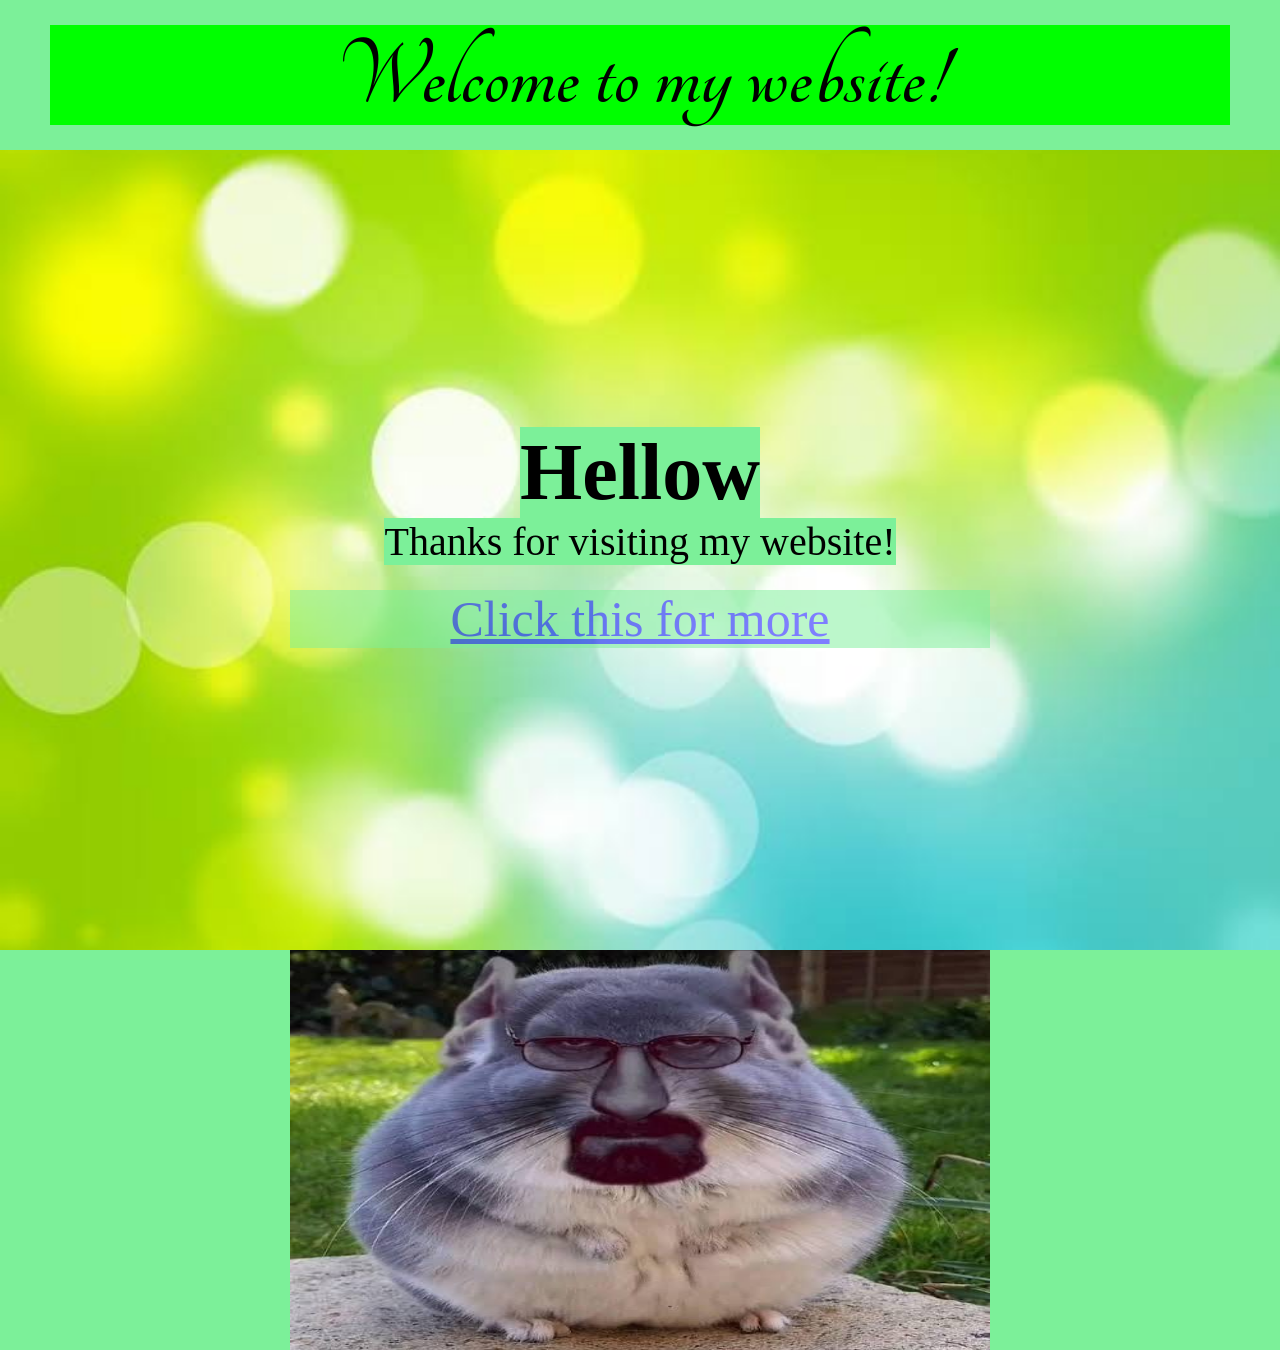
<file: index.html>
<head>
    <meta charset="UTF-8">
    <meta name="viewport" content="width=device-width, initial-scale=1.0">
    <title>Document</title>
    <link rel="stylesheet" href="style.css">

    <link rel="preconnect" href="https://fonts.googleapis.com">
    <link rel="preconnect" href="https://fonts.gstatic.com" crossorigin>
    <link href="https://fonts.googleapis.com/css2?family=Tangerine:wght@400;700&display=swap" rel="stylesheet">

</head>
<body>
    
    <h1 class="hero"> Welcome to my website! </h1>

    <div class="backdrop">
        <h1>Hellow</h1>
        <p>Thanks for visiting my website!</p>
        <a href="nextPage.html" class="hero_landing_button">Click this for more</a>
    </div>

    <img src="chinchiller.jpg" alt="" width="700" height="400">

</body>
</html>
</file>
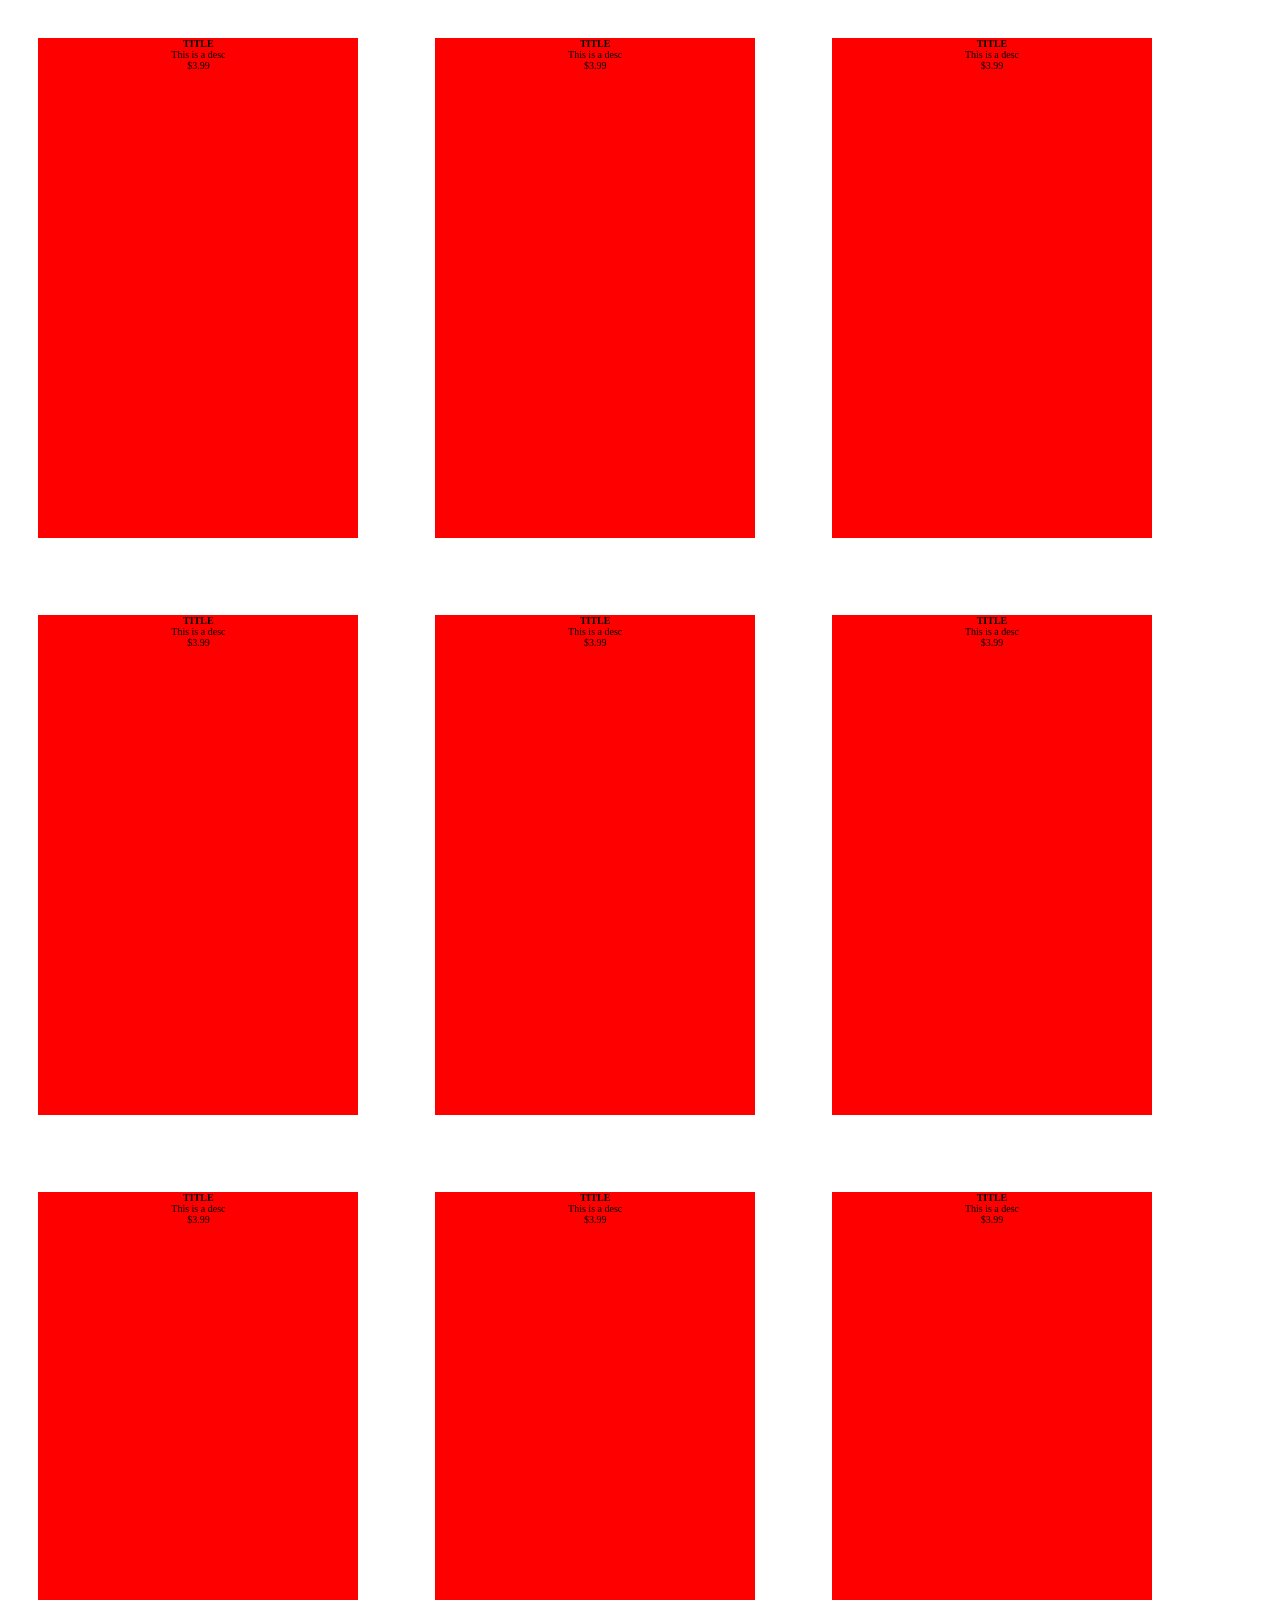
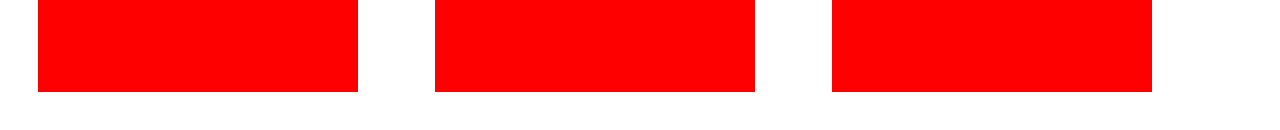
<file: Flexbox.html>
<html lang="en">
  <head>
    <meta charset="UTF-8">
    <meta name="viewport" content="width=device-width, initial-scale=1.0">
    <title>Document</title>
    <link rel="stylesheet" href="flexbox_test.css">
  </head>
  <body>
    <section class="container">
      <div class="box">
        <h2 class="title">TITLE</h2>
        <p class="desc">This is a desc</p>
        <p class="price">$3.99</p>
      </div>
      <div class="box">
        <h2 class="title">TITLE</h2>
        <p class="desc">This is a desc</p>
        <p class="price">$3.99</p>
      </div>
      <div class="box">
        <h2 class="title">TITLE</h2>
        <p class="desc">This is a desc</p>
        <p class="price">$3.99</p>
      </div>
      <div class="box">
        <h2 class="title">TITLE</h2>
        <p class="desc">This is a desc</p>
        <p class="price">$3.99</p>
      </div>
      <div class="box">
        <h2 class="title">TITLE</h2>
        <p class="desc">This is a desc</p>
        <p class="price">$3.99</p>
      </div>
      <div class="box">
        <h2 class="title">TITLE</h2>
        <p class="desc">This is a desc</p>
        <p class="price">$3.99</p>
      </div>
      <div class="box">
        <h2 class="title">TITLE</h2>
        <p class="desc">This is a desc</p>
        <p class="price">$3.99</p>
      </div>
      <div class="box">
        <h2 class="title">TITLE</h2>
        <p class="desc">This is a desc</p>
        <p class="price">$3.99</p>
      </div>
      <div class="box">
        <h2 class="title">TITLE</h2>
        <p class="desc">This is a desc</p>
        <p class="price">$3.99</p>
      </div>
    </section>
  </body>
</html>
</file>
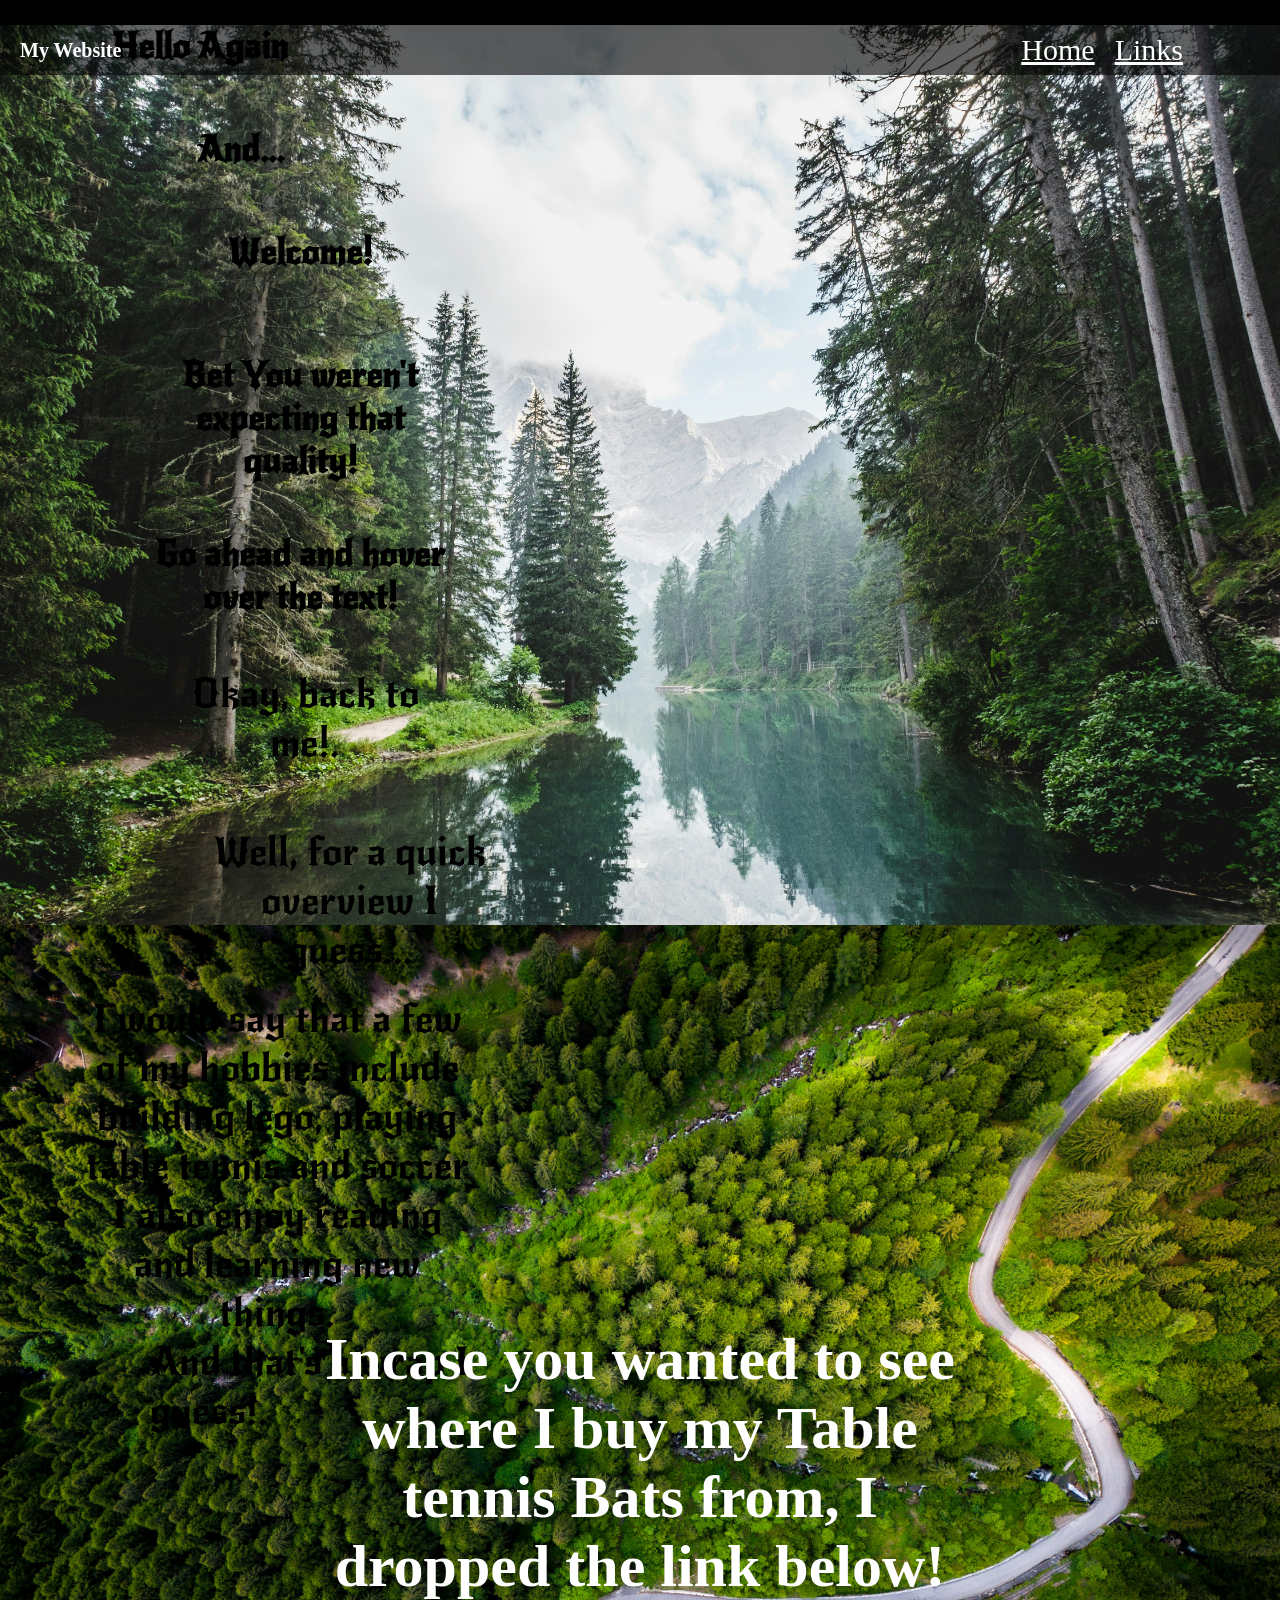
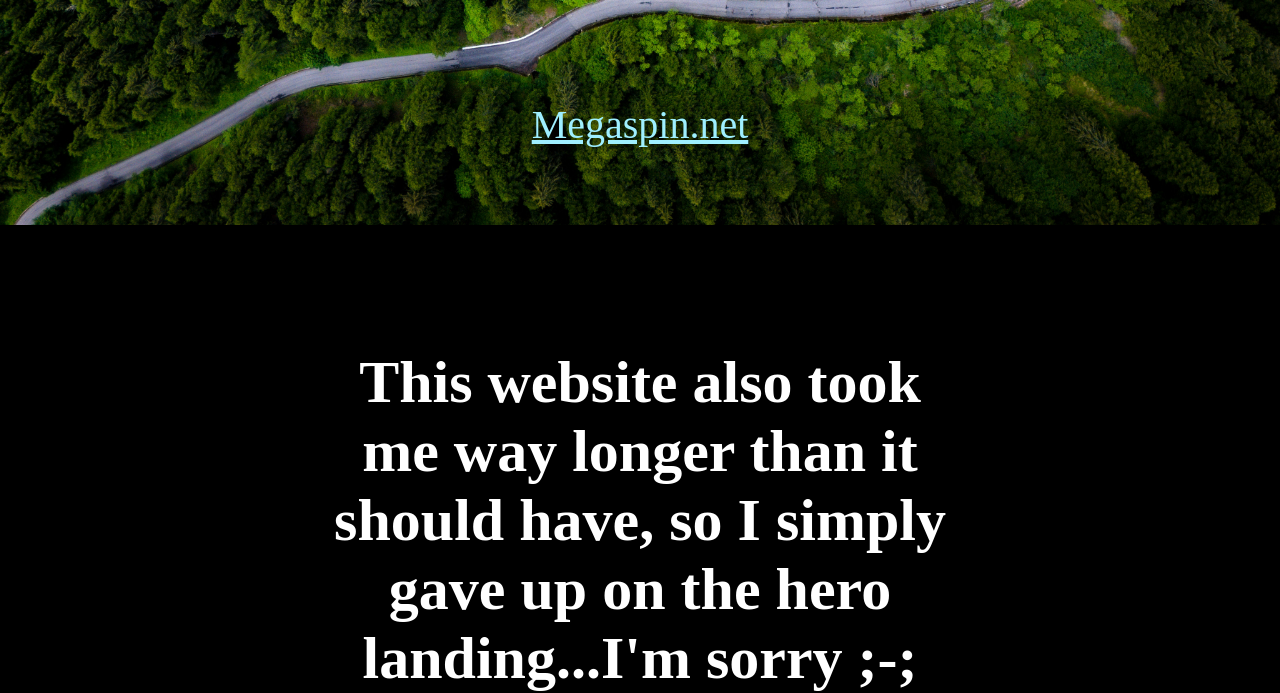
<file: nextPage.html>
<head>
    <meta charset="UTF-8">
    <meta name="viewport" content="width=device-width, initial-scale=1.0">
    <title>Document</title>
    <link rel="stylesheet" href="NewPage.css">

    <link rel="preconnect" href="https://fonts.googleapis.com">
    <link rel="preconnect" href="https://fonts.gstatic.com" crossorigin>
    <link href="https://fonts.googleapis.com/css2?family=New+Rocker&display=swap" rel="stylesheet">
</head>

<body>  
    <nav class="NavigationBar">
        <h1 class="logo">My Website</h1>
        <ul class="nav-links">
            <li><a href="#first">Home</a></li>
            <li><a href="#second">Links</a></li>
        </ul>
    </nav>



    <section class="first" id="first">
        <div class="hero">
            <h1 class="zero"> Hello Again </h1>
            <h1 class="one">And...</h1>
            <h1 class="two">Welcome!</h1>
            <h1 class="three">Bet You weren't expecting that quality!</h1>
            <h1 class="four">Go ahead and hover over the text!</h1>
            <p class="five">Okay, back to me!.</p>
            <p class="six">Well, for a quick overview I guess... </p>
            <p class="seven">I would say that a few of my hobbies include building lego, playing table tennis and soccer</p>
            <p class="eight">I also enjoy reading and learning new things.</p>
            <p class="nine">And that's a wrap I guess!.</p>
        </div>
    </section>



    <section class="second" id="second">
        <h1 class="I">Incase you wanted to see where I buy my Table tennis Bats from, I dropped the link below! </h1>
        <a href="https://www.megaspin.net/?srsltid=AYCX9vJ4Yweta0Srkhu-YrWAAJAaj_xX2Gi4s2iGTpbg7mQopLFgS8NP" class="II">Megaspin.net</a>
        <h2 class="III">This website also took me way longer than it should have, so I simply gave up on the hero landing...I'm sorry ;-;</h2>
    </section>
</body>
</file>
<file: style.css>
html,
body,
* {
    font-size: 10px; 
    box-sizing:border-box;
    margin: 0;
    padding: 0;
    text-align: center;

    background-color: #7cf099;
}

.StandardText{
    font-size: 80px;
}

.hero{
    
    font-size: 100px;
    height: 10rem;
    background-color: #00ff00;
    margin: 2.5rem 5rem;    
    text-align: center;
    font-family: "Tangerine", cursive;
    font-weight: 700;
    font-style: normal;

    opacity: 0;
    animation: fadeIn 2.5s ease-in-out forwards; 
}

@keyframes fadeIn {
  from {
    opacity: 0;
  }
  to {
    opacity: 1;
  }
}

.hero_landing_button{
    margin: 2.5rem 5rem;
    justify-self: center;
    width: 70rem;
    font-size: 50px;
    color:blue;
    text-decoration: underline;

    cursor: pointer;

    opacity: 0.5;
    transition: opacity 0.3s ease-in-out;
}


.hero_landing_button:hover{
    background-color: #5d82aa;
    opacity: 1;
}

.tangerine-regular {
  font-family: "Tangerine", cursive;
  font-weight: 400;
  font-style: normal;
}

.tangerine-bold {
  font-family: "Tangerine", cursive;
  font-weight: 700;
  font-style: normal;
}


.backdrop {
    height: 80rem;
    width: 100%;


    background-image: url("GreenBG.jpg");
    background-size: cover;
    background-position: center;
    background-repeat: no-repeat;

    display: flex;
    flex-direction: column;
    justify-content: center;
    align-items: center;
}
.backdrop h1{
    font-size: 80px;
}

.backdrop p{
    font-size: 40px;
}
</file>
<file: flexbox_test.css>
html,
body,
* {
    font-size: 10px; 
    box-sizing:border-box;
    margin: 0;
    padding: 0;
}

.container{
    display: flex;
    flex-wrap: wrap;
    
    
}
.box{
    background-color: #ff0000;
    width: 25%;
    height: 50rem;
    text-align: center;
    margin: 3%;
}
</file>
<file: NewPage.css>
html,
body{
    background-color:black
}

* {
    font-size: 10px;
    box-sizing: border-box;
    margin: 0;
    padding: 0;
    text-align: center;
}
.NavigationBar{
    background-color: rgba(0, 0, 0, 0.6);
    padding: 1rem 2rem;
    display: flex;
    
    align-items: center;

    position: fixed;
    width: 100%;
    height: 5rem;
    z-index: 1000;
}

.logo{
    color: white;
    font-size: 20px;
}

.nav-links{
    list-style: none;
    display: flex;
    gap: 2rem;
}

.nav-links a{
    text-align: center;
    display: inline-block;
    font-size: 30px;
    color: white;
    transition: color 0.3s ease-in-out;
    transform: translate(900px, 0px);
}
.nav-links a:hover{
    color: rgba(100, 100, 100, 1);
}

.first{
    background-image: url("UncompressedForest.jpg");
    background-size: cover;
    background-position: center;
    background-repeat: no-repeat;
    background-attachment: scroll;
    height: 100vh;
}

.second{
    background-image: url("TopView.jpg");
    background-size: cover;
    background-position: center;
    background-repeat: no-repeat;
    background-attachment: scroll;
    height: 100vh;
}

.hero{
    font-size: 40px;
    height: 8rem;
    width: 30rem;
    margin: 2.5rem 5rem;
    text-align: center;
    justify-self: center;
    background-color: rgba(0, 0, 0, 0);
    font-family: "New Rocker", system-ui;
    font-weight: 400;
    font-style: normal;
    opacity: 0;
    animation: fadeIn 1s ease-in-out forwards; 
}

.zero{
    font-size: 35px;
    transform: translate(0px, 0px);
    opacity: 0;
    animation: fadeIn 3s ease-in-out forwards; 
    animation-delay: 1s;
    transition: transform 0.3s ease-in-out, color 0.3s ease-in-out;

}
.zero:hover{
    transform: translate(15px, 0px);
    color:rgba(100, 100, 100, 1)
}

.one{
    font-size: 35px;
    transform: translate(40px, 60px);
    opacity: 0;
    animation: fadeIn 3s ease-in-out forwards; 
    animation-delay: 2s;
    transition: transform 0.3s ease-in-out, color 0.3s ease-in-out;
    cursor: pointer;

}
.one:hover{
    transform: translate(55px, 60px);
    color:rgba(100, 100, 100, 1)
}

.two{
    font-size: 35px;
    transform: translate(100px, 120px);
    opacity: 0;
    animation: fadeIn 3s ease-in-out forwards;
    animation-delay: 3s;
    transition: transform 0.3s ease-in-out, color 0.3s ease-in-out;
    cursor: pointer;
}
.two:hover{
    transform: translate(115px, 120px);
    color:rgba(100, 100, 100, 1)
}

.three{
    font-size: 35px;
    transform: translate(100px, 200px);
    opacity: 0;
    animation: fadeIn 5s ease-in-out forwards;
    animation-delay: 5s;
    transition: transform 0.3s ease-in-out, color 0.3s ease-in-out;
    cursor: pointer;

}
.three:hover{
    transform: translate(115px, 200px);
    color:rgba(100, 100, 100, 1)
}

.four{
    font-size: 35px;
    transform: translate(100px, 250px);
    opacity: 0;
    animation: fadeIn 5s ease-in-out forwards;
    animation-delay: 8s;
    transition: transform 0.3s ease-in-out, color 0.3s ease-in-out;
    cursor: pointer;   
}
.four:hover{
    transform: translate(115px, 250px);
    color:rgba(100, 100, 100, 1)
}

.five{
    font-size: 40px;
    transform: translate(105px, 300px);
    opacity: 0;
    animation: fadeIn 5s ease-in-out forwards;
    animation-delay: 12s;
    transition: transform 0.3s ease-in-out, color 0.3s ease-in-out;
    cursor: pointer;

}
.five:hover{
    transform: translate(120px, 300px);
    color:rgba(100, 100, 100, 1)
}

.six{
    font-size: 40px;
    transform: translate(150px, 360px);
    opacity: 0;
    animation: fadeIn 5s ease-in-out forwards;
    animation-delay: 14s;
    transition: transform 0.3s ease-in-out, color 0.3s ease-in-out;
    cursor: pointer;   

}
.six:hover{
    transform: translate(165px, 360px);
    color:rgba(100, 100, 100, 1)
}

.seven{
    font-size: 40px;
    transform: translate(35px, 380px);
    opacity: 0;
    width: 30vw;
    animation: fadeIn 5s ease-in-out forwards;
    animation-delay: 16s;
    transition: transform 0.3s ease-in-out, color 0.3s ease-in-out;
    cursor: pointer;

}
.seven:hover{
    transform: translate(50px, 380px);
    color:rgba(100, 100, 100, 1)
}

.eight{
    font-size: 40px;
    transform: translate(35px, 380px);
    opacity: 0;
    width: 30vw;
    animation: fadeIn 5s ease-in-out forwards;
    animation-delay: 19s;
    transition: transform 0.3s ease-in-out, color 0.3s ease-in-out;
    cursor: pointer;   

}
.eight:hover{
    transform: translate(50px, 380px);
    color:rgba(100, 100, 100, 1)
}

.nine{
    font-size: 40px;
    transform: translate(100px, 380px);
    opacity: 0;
    animation: fadeIn 5s ease-in-out forwards;
    animation-delay: 21s;
    transition: transform 0.3s ease-in-out, color 0.3s ease-in-out;
    text-align: left;
    width: 30vw;
    cursor: pointer;

}
.nine:hover{
    transform: translate(115px, 380px);
    color:rgba(100, 100, 100, 1)
}
@keyframes fadeIn {
  from {
    opacity: 0;
  }
  to {
    opacity: 1;
  }
}

.new-rocker-regular {
  font-family: "New Rocker", system-ui;
  font-weight: 400;
  font-style: normal;
}

.I{
    font-size: 60px;
    color: white;
    cursor: pointer;
    transform: translate(50%, 400px);
    width: 50%;
}

.III{
    font-size: 60px;
    color: white;
    cursor: pointer;
    transform: translate(50%, 700px);
    width: 50%;
}
.II{
    font-size: 40px;
    color: #9fefff;
    cursor: pointer;
    display: inline-block;
    transform: translate(0px, 500px);
    transition: transform 0.3s ease-in-out, color 0.3s ease-in-out;
}
.II:hover{
    transform: translate(10px, 500px);
    color:rgb(94, 185, 255)
}
</file>
